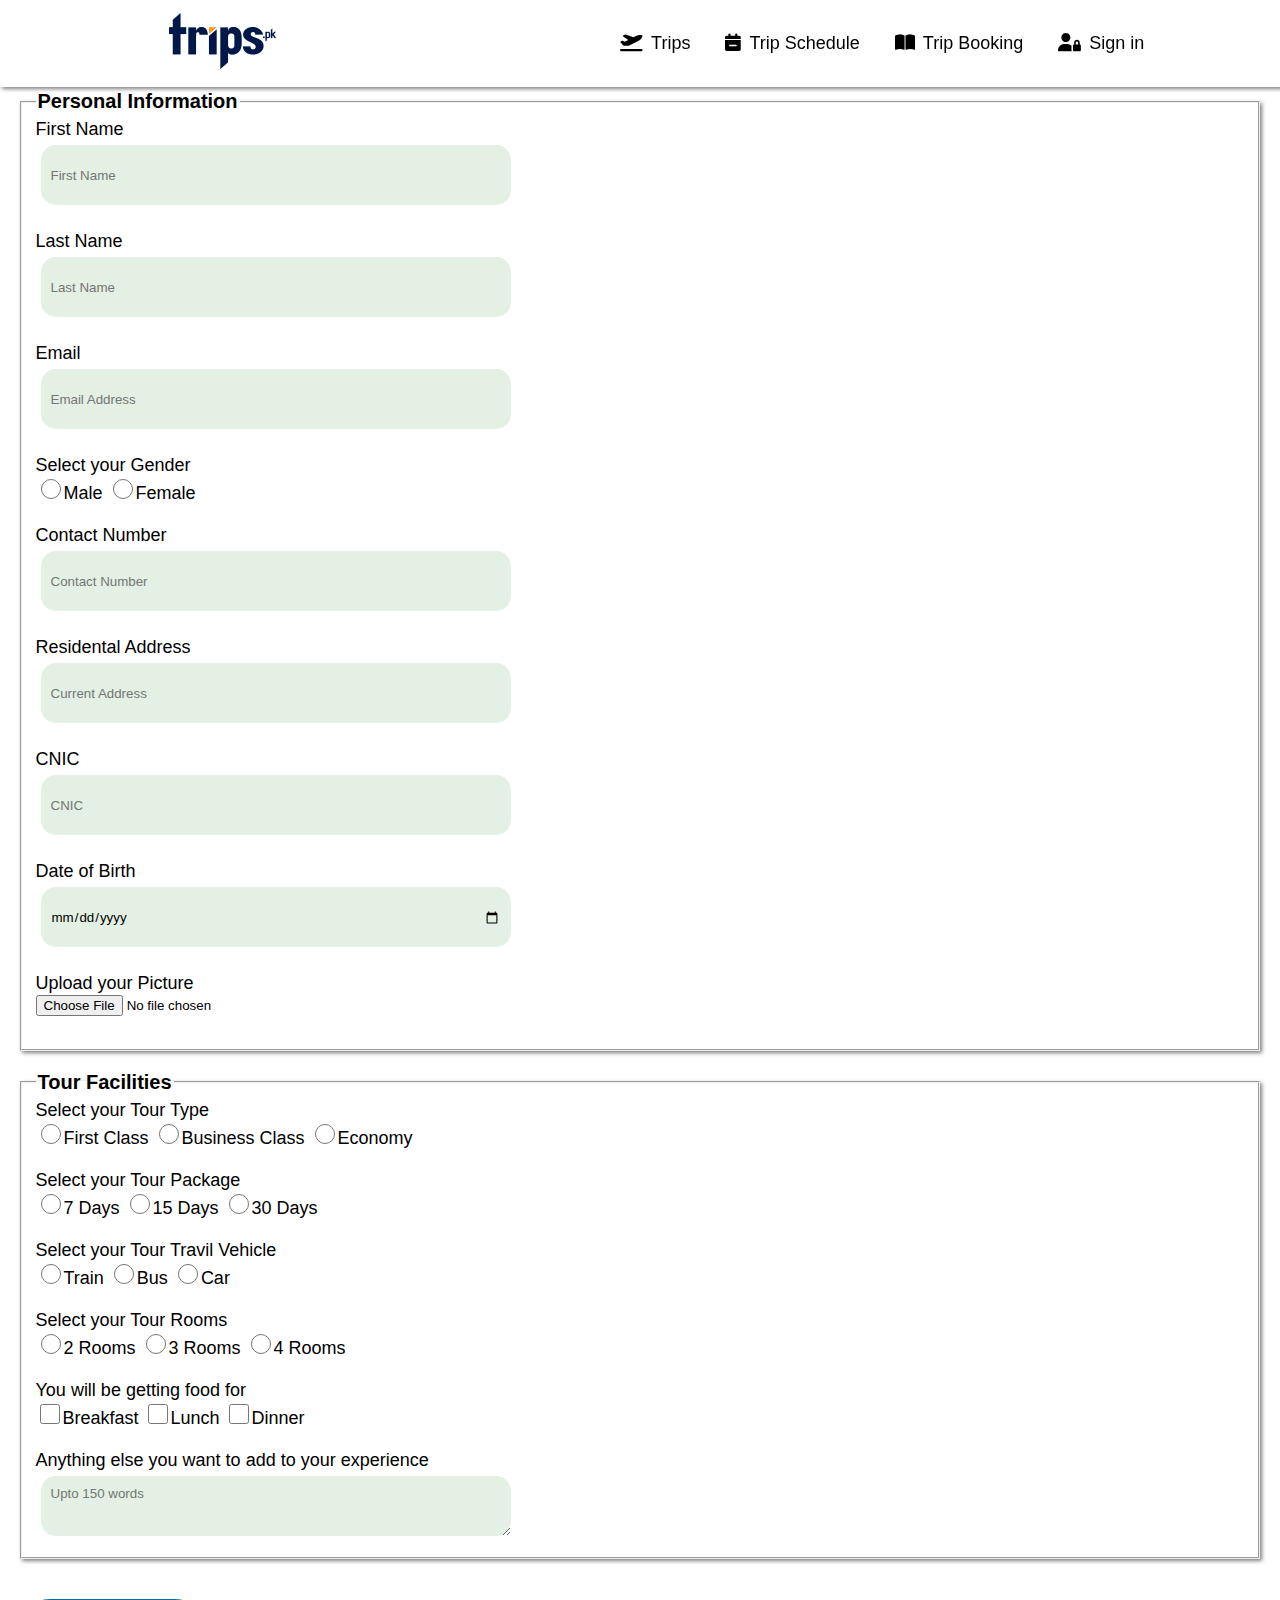
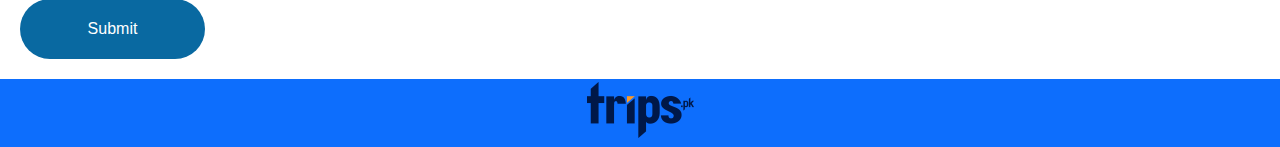
<file: Form/form.html>
<!DOCTYPE html>
<html lang="en">
<head>
    <meta charset="UTF-8">
    <meta http-equiv="X-UA-Compatible" content="IE=edge">
    <meta name="viewport" content="width=device-width, initial-scale=1.0">
    <title>Tourism Pakistan</title>
    <link rel="stylesheet" href="../index.css">
    <link rel="stylesheet" href="https://cdnjs.cloudflare.com/ajax/libs/font-awesome/6.2.1/css/all.min.css">
    <link rel="stylesheet" href="forms.css">
</head>
<body>
    <nav>
        <div class="logo-img">
           <a href="../index.html"><img src="../images/Logo-img.png" alt="main logo" ></a>
        </div>

        <div>
            <ul>
                <li class="nav-content"><a href="../index.html"><i class="fa-solid fa-plane-departure"></i>Trips</a></li>
                <li class="nav-content"><a href="../Tour Schedule/tourschedule.html"><i class="fa-solid fa-calendar-minus"></i>Trip Schedule</a></li>
                <li class="nav-content"><a href="../Form/form.html"><i class="fa-solid fa-book-open"></i>Trip Booking</a></li>
                <li class="nav-content"><a href="../Signin/signin.html"><i class="fa-solid fa-user-lock"></i>Sign in</a></li>
            </ul>
        </div>
    </nav>

    <form>
        <fieldset class="pers-info">
            <legend><b>Personal Information</b></legend>
            <label>First Name</label>
            <br>
            <input class="input-type-1" required type="text" placeholder="First Name" name="fname" id="fname">
            <br>
            <br>

            <label>Last Name</label>
            <br>
            <input class="input-type-1" required type="text" placeholder="Last Name" name="lname" id="lname">
            <br>
            <br>

            <label>Email</label>
            <br>
            <input class="input-type-1" required type="email" placeholder="Email Address" name="email" id="email">
            <br>
            <br>

            <label>Select your Gender</label>
            <br>
            <input class="input-type-2" type="radio" name="gender" id="male">Male
            <input class="input-type-2" type="radio" name="gender" id="female">Female
            <br>
            <br>

            <label>Contact Number</label>
            <br>
            <input class="input-type-1" required type="text" placeholder="Contact Number" name="cnum" id="cnum" maxlength="11">
            <br>
            <br>

            <label>Residental Address</label>
            <br>
            <input class="input-type-1" required type="text" placeholder="Current Address" name="haddress" id="haddress">
            <br>
            <br>

            <label>CNIC</label>
            <br>
            <input class="input-type-1" required type="text" placeholder="CNIC" name="cnic" id="cnic" maxlength="13">
            <br>
            <br>

            <label>Date of Birth</label>
            <br>
            <input class="input-type-1" required type="date" placeholder="Date of Birth" name="dob" id="dob">
            <br>
            <br>

            <label>Upload your Picture</label>
            <br>
            <input required type="file" name="userpic" id="userpic">
            <br>
            <br>
        </fieldset>


        <fieldset class="tour-fac">
            <legend><b>Tour Facilities</b></legend>

            <label>Select your Tour Type</label>
            <br>
            <input type="radio" name="ttype" id="firstclass">First Class
            <input type="radio" name="ttype" id="businessclass">Business Class
            <input type="radio" name="ttype" id="economy">Economy
            <br>
            <br>

            <label>Select your Tour Package</label>
            <br>
            <input type="radio" name="tpackage" id="7days">7 Days
            <input type="radio" name="tpackage" id="15days">15 Days
            <input type="radio" name="tpackage" id="30days">30 Days
            <br>
            <br>

            <label>Select your Tour Travil Vehicle</label>
            <br>
            <input type="radio" name="ttravil" id="train">Train
            <input type="radio" name="ttravil" id="bus">Bus
            <input type="radio" name="ttravil" id="car">Car
            <br>
            <br>

            <label>Select your Tour Rooms</label>
            <br>
            <input type="radio" name="troom" id="2rooms">2 Rooms
            <input type="radio" name="troom" id="3rooms">3 Rooms
            <input type="radio" name="troom" id="4rooms">4 Rooms
            <br>
            <br>

            <label>You will be getting food for</label>
            <br>
            <input type="checkbox" name="breakfast" id="breakfast">Breakfast
            <input type="checkbox" name="lunch" id="lunch">Lunch
            <input type="checkbox" name="dinner" id="dinner">Dinner
            <br>
            <br>

            <label>Anything else you want to add to your experience</label>
            <br>
            <textarea class="input-type-1" placeholder="Upto 150 words" rows="5" cols="50"></textarea>
        </fieldset>
        
        <div>
            <input class="btn-submit" type="submit"  value="Submit"/>
        </div>    
    </form>

    

    <footer class="footer-section">
        <a class="home-link" href="../index.html"><img src="../images/Logo-img.png" alt="main logo" ></a>
 </footer> 
</body>
</html>
</file>
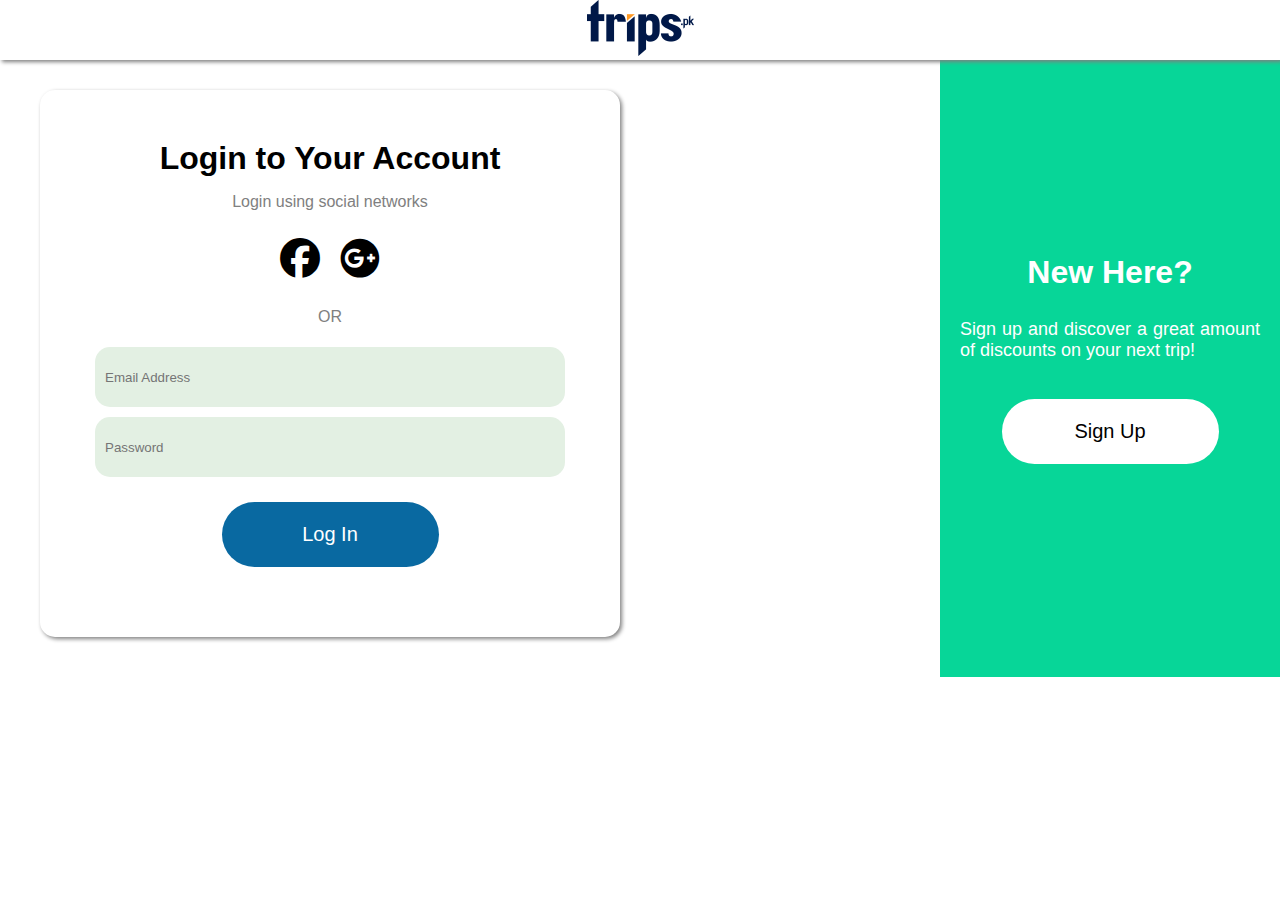
<file: Signin/signin.html>
<!DOCTYPE html>
<html lang="en">
<head>
    <meta charset="UTF-8">
    <meta http-equiv="X-UA-Compatible" content="IE=edge">
    <meta name="viewport" content="width=device-width, initial-scale=1.0">
    <title>Tourism In Pakistan</title>
    <link rel="stylesheet" href="sign.css">
    <link rel="stylesheet" href="https://cdnjs.cloudflare.com/ajax/libs/font-awesome/6.2.1/css/all.min.css">
</head>
<body>

    <nav>
        <div class="logo-img">
           <a href="../index.html"><img src="../images/Logo-img.png" alt="main logo" ></a>
        </div>
    </nav>

    <div class="main-div">


        <div class="main-1">
            <h1>Login to Your Account</h1>
            <p>Login using social networks</p>
            <div class="links-main">
                <a href="#"><i class="fa-brands fa-facebook"></i></a>
                <a href="#"><i class="fa-brands fa-google-plus"></i></a>
            </div>
            <p>OR</p>
            <input required type="email" placeholder="Email Address">
            <input required type="password" placeholder="Password">
            <a class="btn" href="#">Log In</a>
            

        </div>

        <div class="main-2">
            <h1>New Here?</h1>
            <p>Sign up and discover a great amount of discounts on your next trip!</p>
            <a class="sec-btn" href="signup.html">Sign Up</a>
            
        </div>

    </div>

    
</body>
</html>
</file>
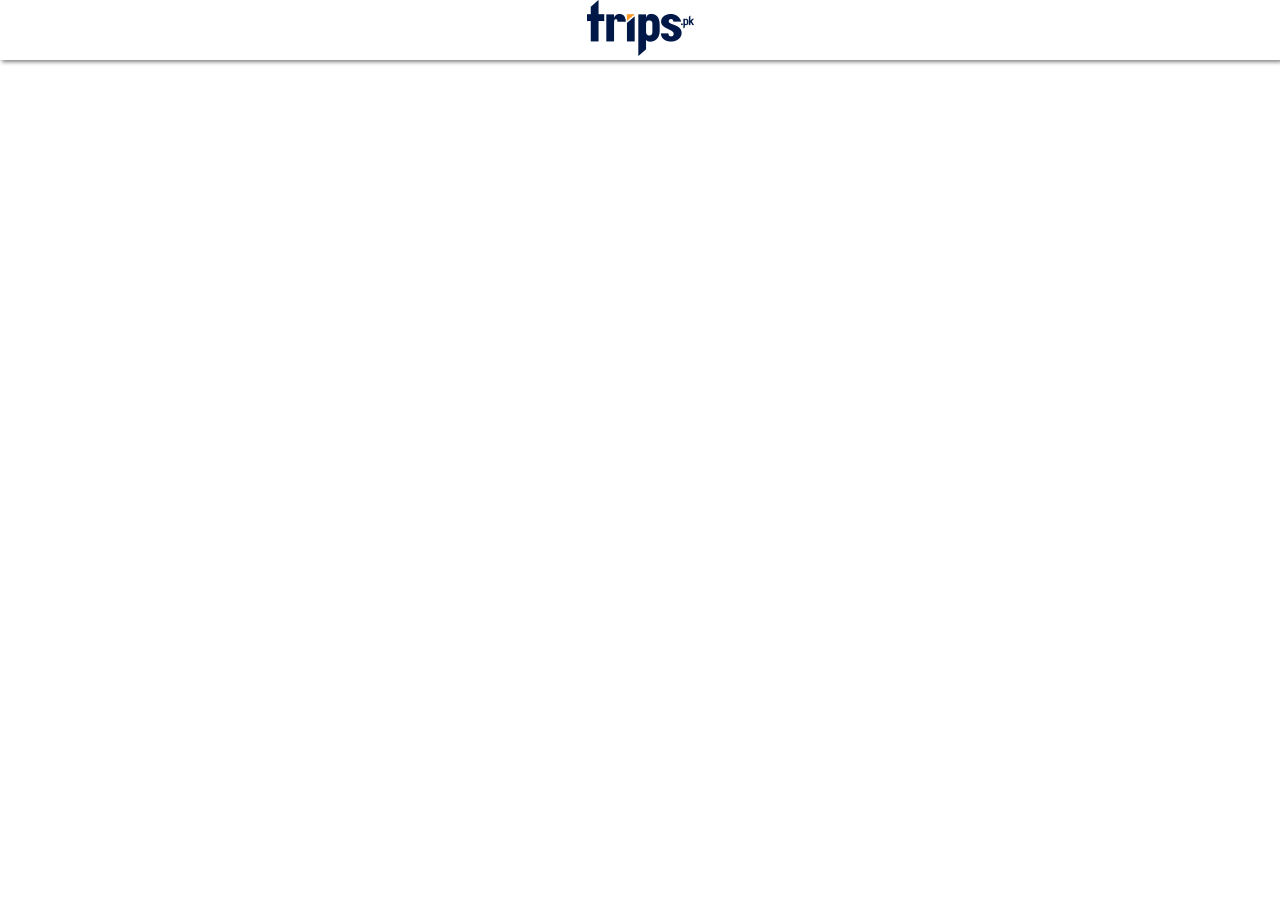
<file: Signin/signup.html>
<!DOCTYPE html>
<html lang="en">
<head>
    <meta charset="UTF-8">
    <meta http-equiv="X-UA-Compatible" content="IE=edge">
    <meta name="viewport" content="width=device-width, initial-scale=1.0">
    <title>Pakistan Tourism</title>
    <link rel="stylesheet" href="https://cdnjs.cloudflare.com/ajax/libs/font-awesome/6.2.1/css/all.min.css">
    <link rel="stylesheet" href="sign.css">
</head>
<body>
    <nav>
        <div class="logo-img">
           <a href="../index.html"><img src="../images/Logo-img.png" alt="main logo" ></a>
        </div>
    </nav>



    



    <footer class="footer-section">
        <a class="home-link" href="../index.html"><img src="../images/Logo-img.png" alt="main logo" ></a>
 </footer> 
</body>
</html>
</file>
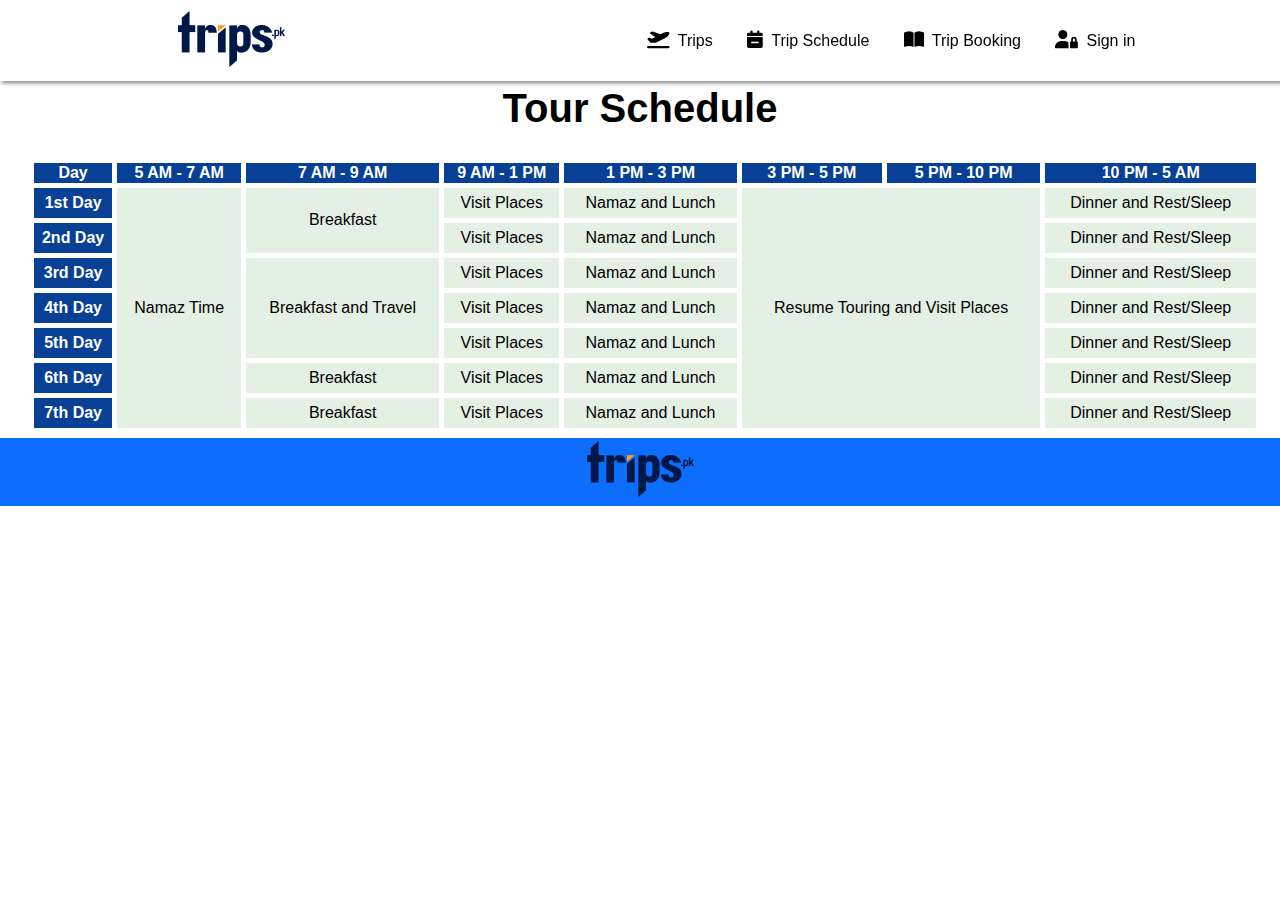
<file: Tour Schedule/tourschedule.html>
<!DOCTYPE html>
<html lang="en">
<head>
    <meta charset="UTF-8">
    <meta http-equiv="X-UA-Compatible" content="IE=edge">
    <meta name="viewport" content="width=device-width, initial-scale=1.0">
    <link rel="stylesheet" href="../index.css">
    <title>Pakistan Tourism</title>
    <link rel="stylesheet" href="https://cdnjs.cloudflare.com/ajax/libs/font-awesome/6.2.1/css/all.min.css">
    <link rel="stylesheet" href="schedule.css">
</head>
<body>
    <nav>
        <div class="logo-img">
           <a href="../index.html"><img src="../images/Logo-img.png" alt="main logo" ></a>
        </div>

        <div>
            <ul>
                <li class="nav-content"><a href="../index.html"><i class="fa-solid fa-plane-departure"></i>Trips</a></li>
                <li class="nav-content"><a href="../Tour Schedule/tourschedule.html"><i class="fa-solid fa-calendar-minus"></i>Trip Schedule</a></li>
                <li class="nav-content"><a href="../Form/form.html"><i class="fa-solid fa-book-open"></i>Trip Booking</a></li>
                <li class="nav-content"><a href="../Signin/signin.html"><i class="fa-solid fa-user-lock"></i>Sign in</a></li>
            </ul>
        </div>
    </nav>

    <h1 class="main-heading head-spacing">Tour Schedule</h1>

    <table>
        <tr>
            <th>Day</th>
            <th>5 AM - 7 AM</th>
            <th>7 AM - 9 AM</th>
            <th>9 AM - 1 PM</th>
            <th>1 PM - 3 PM</th>
            <th>3 PM - 5 PM</th>
            <th>5 PM - 10 PM</th>
            <th>10 PM - 5 AM</th>
        </tr>
        
        <tr>
            <th>1st Day</th>
            <td rowspan="7">Namaz Time</td>
            <td rowspan="2">Breakfast</td>
            <td>Visit Places</td>
            <td>Namaz and Lunch</td>
            <td colspan="2" rowspan="7">Resume Touring and Visit Places</td>
            <td>Dinner and Rest/Sleep</td>
            
        </tr>

        <tr>
            <th>2nd Day</th>
            <td>Visit Places</td>
            <td>Namaz and Lunch</td>
            <td>Dinner and Rest/Sleep</td>
            
        </tr>

        <tr>
            <th>3rd Day</th>
            <td rowspan="3">Breakfast and Travel</td>
            <td>Visit Places</td>
            <td>Namaz and Lunch</td>
            <td>Dinner and Rest/Sleep</td>
            
        </tr>

        <tr>
            <th>4th Day</th>
            <td>Visit Places</td>
            <td>Namaz and Lunch</td>
            <td>Dinner and Rest/Sleep</td>
            
        </tr>

        <tr>
            <th>5th Day</th>
            <td>Visit Places</td>
            <td>Namaz and Lunch</td>
            <td>Dinner and Rest/Sleep</td>
            
        </tr>

        <tr>
            <th>6th Day</th>
            <td>Breakfast</td>
            <td>Visit Places</td>
            <td>Namaz and Lunch</td>
            <td>Dinner and Rest/Sleep</td>
            
        </tr>

        <tr>
            <th>7th Day</th>
            <td>Breakfast</td>
            <td>Visit Places</td>
            <td>Namaz and Lunch</td>
            <td>Dinner and Rest/Sleep</td>
            
        </tr>
        
    </table>
    

    <footer class="footer-section">
        <a class="home-link" href="../index.html"><img src="../images/Logo-img.png" alt="main logo" ></a>
 </footer>   
</body>
</html>
</file>
<file: index.css>
@font-face {
    font-family: Poppins-Medium;
    src: url("C:\Users\saad5\Desktop\Tourism in Pakistan(Saad Ibrahim)\Tourism in Pakistan(Saad Ibrahim)\fonts\Poppins\Poppins-Medium.ttf");
}

*{

    font-family:'Poppins-Medium',sans-serif ;
}

body{
    margin: 0;
    padding: 0;
}

a{
    text-decoration: none;
    color: black;
}

.btn{
    display: inline-block;
    margin: 20px;
    border-radius: 48px;
    padding: 21px 16px;
    background-color: #0969a1;
    color: white;
    font-size: 20px;
   
    }

.btn:hover{
    box-shadow: 6px 6px 12px black;
    opacity: 96%;
}




.cardbtn{
    display: inline-block;
    margin: 20px;
    border-radius: 40px;
    padding: 44px 73px;
    background-color: white;
    color: black;
    font-size: 20px;
}

.cardbtn:hover{ 
    border-bottom-width: 3px;
    border-bottom-color: #0d6efd;
    border-bottom-style: solid;
}

.multi-btn-div{
    display: flex;
    margin-top: 86px;
    padding: 0 24px;
    justify-content: center;
    align-content: center;

}

.btn-white{
    display: flex;
    margin: 10px;
    padding: 11px 16px;
    background-color: white;
    border: 1px solid black;
    border-radius: 12px;
    cursor: pointer;
    justify-content: space-between;
    height: 42px;
    width: 117px;
}

.btn-white:hover{
    background-color: black;
    color: white;
}

.btn-white>i{
    font-size: 18px;
    /* margin-left: 23px; */
    
}

/* .btn-explore{
    display: flex;
    margin: 10px;
    padding: 11px 16px;
    background-color: white;
    border: 1px solid black;
    border-radius: 40px;
    cursor: pointer;
    justify-content: center;
    align-items: center;
    height: 42px;
    width: 117px;
}

.btn-explore:hover{
    background-color: black;
    color: white;
} */
nav{
    display: flex;
    justify-content: space-around;
    align-items: center;
    box-shadow: 2px 2px 4px grey;
    padding: 0 24px;
    position: fixed;
    top: 0;
    width: 100%;
    background-color: #fff;
    z-index: 100;
}

.nav-content{
    display: inline-block;
    text-decoration: none;
    padding: 10px;
    margin: 5px;
    border-radius: 115px;
}

.nav-content:hover{
    background-color:#e3f0e3;
    cursor: pointer;
}

.nav-content>a>i{
    font-size: 18px;
    margin-right: 8px;
}

.title-heading{
    font-size: 40px;
    text-align: center;
    
}

.resp-nav{
    display: none;
}

.resp-nav-div{
    margin-top: 100px;
    display: none;
    justify-content: center;
    align-items: center;
    flex-direction: column;
}

.resp-nav-div>a{
    display: block;
    font-size: 30px;
    padding: 20px;
}



.main-img-cont{
    margin-top: 20px;
    padding: 0 24px;
    position: relative;
    margin-bottom: 40px;
    
}
.main-img{
    border-radius: 80px;
    /* opacity: 90%; */
    
}


.main-img-cont>.trip-plan{
    position: absolute;
    left: 50px;
    bottom: 240px;
    color: white;
    font-size: 40px;
    text-shadow: 6px 6px 12px black;
    padding-bottom:18px ;
}

.main-img-cont>.trip-plan-text{
    position: absolute;
    left: 50px;
    bottom: 240px;
    color: white;
    text-shadow: 6px 6px 12px black;
    font-size: 18px;
    
}

.main-heading{
    font-size: 40px;
    text-align: center;
    margin-right: 50px ;
    margin-left: 50px;
    
}

.main-text{
    background-color: #e6f4fd;
    text-align: justify;
    border-radius: 39px;
    padding: 16px;
    margin: 15px auto;
}

.search-cont{
    /* background-color: #eff8ff; */
    background-image: url("https://static.tacdn.com/img2/brand/home/homemar2022_dt_trans.webp");
    text-align: center;
    padding: 80px 24px;
    color: white;
        
}

.search-cont>h1{
    text-shadow: 6px 6px 12px black;
    
}

.search-bar{
    padding-left: 18px;
    height: 60px;
    width: 530px;
    border-radius: 55px;
    font-size: 15px;
    box-shadow: 6px 6px 12px black;
    border: none;
    
}


.tour-img-head{
    /* display: flex;
    
    justify-content: center;
    flex-direction: column; */
    text-align: center;
    margin-top: 10px;
    margin-bottom: 10px;
    padding: 0 24px;
}

.tour-img-cont{
    display: flex;
    align-content: center;
    justify-content: center;
    flex-wrap: wrap; 
    padding: 0 24px;
    
}

.tour-img{
    margin: 5px;
    cursor: pointer;
    position: relative;
}

.icon-heart{
    display: flex;
    position: absolute;
    top: 10px;
    right: 10px;
    background-color: white;
    border-radius: 100%;
    width: 50px;
    height: 50px;
    justify-content: center;
    align-items: center;
    z-index: 99;
}

.icon-heart > i {
    margin-right: 0px;
    font-size: 25px;
  }

.tour-img-block{
    display: block;
    margin-top: 5px;
    margin-bottom: 5px;
    text-decoration: none;
}

.tour-img-link{
    display: flex;
    flex-direction: column;
    font-weight: 600;
    font-size: 18px;
}
.tour-img-link:hover{
    text-decoration: underline;
    opacity: 80%;
    
}

.tour-img-review{
    font-size: 12px;
}

.tour-img-price{
    font-weight: 600;
    font-size: 16px;
    
}

.dest-heading{
    text-align: center;
    margin: 34px;
    
}

.dest-cont{
    display: flex;
    justify-content: space-around;
    flex-wrap: wrap;
    background-color: #eff8ff;
    border-radius: 39px;
    padding: 0 24px;
}


.booking-section{
    text-align: center;
    background-color: aliceblue;
    margin: 10px;
    
}



.footer-section{
    background-color: #0d6efd;
    text-align: center;
    padding: 3px;

}

.home-link{
    color: white;
    font-size: 24px;
    font-weight: 600;
    
}

.content-heading{   
    text-align: center;
}

.ref-link-cont{
    background-color: #f8f9fa;
    border: 1px solid #a2a9b1 ;
    padding: 5px auto;
    width: 420px;
    
    
}

.sub-img{
    display: block;
    border-radius: 50px;
    margin: 0 auto;
    
}
.nav-content-div{
    display: block;
}

@media (max-width: 768px) {
    
    .nav-content-div{
        display: none;
    }

    .resp-nav{
        display: block;
    }
}
</file>
<file: Form/forms.css>
body{
    font-size: 18px;
}
fieldset{
    margin: 20px;
}
fieldset>legend{
    font-size: 20px;
    font-weight: 500;

}
.pers-info{
    margin-top: 90px;
    /* background-color: aqua; */
    box-shadow: 2px 2px 4px grey;
}
.input-type-1{
    margin: 5px;
    padding: 10px;
    height: 40px;
    width: 450px;
    border: none;
    border-radius: 15px;
    background-color: #e3f0e3;
}

.input-type-2{
    height: 20px;
    width: 20px;
}

.tour-fac{
    box-shadow: 2px 2px 4px grey;

}

.tour-fac>input{
    height: 20px;
    width: 20px;   
}

.btn-submit{
    margin: 20px;
    padding: 21px 16px;
    font-size: 16px;
    width: 185px;
    border: none;
    border-radius: 48px;
    background-color:#0969a1;
    color: white;
}
</file>
<file: Signin/sign.css>
@font-face {
    font-family: Poppins-Medium;
    src: url("C:\Users\saad5\Desktop\Tourism in Pakistan(Saad Ibrahim)\Tourism in Pakistan(Saad Ibrahim)\fonts\Poppins\Poppins-Medium.ttf");
}

*{

    font-family:'Poppins-Medium',sans-serif ;
}

body{
    margin: 0;
    padding: 0;
}

a{
    text-decoration: none;
    color: black;
}

.btn{
    display: inline-block;
    margin: 20px;
    border-radius: 48px;
    padding: 21px 16px;
    background-color: #0969a1;
    color: white;
    font-size: 20px;
    width: 185px;
   
}

.btn:hover{
    box-shadow: 6px 6px 12px black;
    opacity: 96%;
}

.sec-btn{
    display: inline-block;
    margin: 20px;
    border-radius: 48px;
    padding: 21px 16px;
    background-color: white;
    color: black;
    font-size: 20px;
    width: 185px;
    text-align: center;

}

.sec-btn:hover{
    box-shadow: 6px 6px 12px black;
    opacity: 96%;
}

nav{
    display: flex;
    justify-content: space-around;
    box-shadow: 2px 2px 4px grey;
    position: fixed;
    top: 0;
    width: 100%;
    background-color: #fff;

}

.logo-img>img{
    
    border-radius: 15px;
    margin: 10px;
    
}


.main-div{
    display: flex;
    justify-content: space-between;
    /* flex-wrap: wrap; */
    margin-top: 50px;
    /* background-color: aqua; */
}

.main-1{
    display: flex;
    padding: 50px;
    flex-direction: column;
    align-items: center;
    text-align: center;
    box-shadow: 2px 2px 4px grey; 
    margin: 40px;
    border-radius: 15px;
}

.main-1>h1{
    margin: 0;
}

.main-1>input{
    margin: 5px;
    padding: 10px;
    height: 40px;
    width: 450px;
    border: none;
    border-radius: 15px;
    background-color: #e3f0e3;
    
}

.main-1>p{
    color: grey;
}

.links-main{
    display: flex;
    /* background-color: blue; */
    
}

.links-main>a{
    display: inline-block;
    font-size: 40px;
    padding: 10px;
}

.main-2{
    display: flex;
    flex-direction: column;
    background-color:#07d698;
    align-items: center;
    justify-content: center;
    text-align: justify;
    padding: 20px;
    width: 300px;
    
}

.main-2>h1{
    margin: 10px;
    color: white;
}

.main-2>p{
    font-size: 18px;
    color: white;
}

@media screen and (max-width: 1002px){
    .main-div{
        flex-direction: column;
        justify-content: center;
    }

    .main-1{
        margin: 30px 10px;
        width: 90%;
        
    }
    .main-1>input{
        
        height: 40px;
        width: 100%;
        
        
    }

    .main-2{
        width: 90%;
        padding: 50px;
    }

}
</file>
<file: Tour Schedule/schedule.css>
.head-spacing{
    margin-top: 86px;
}
table{
    width: 100%;
    /* border: 1px solid black; */
    border-spacing: 5px;
    margin: 5px;
    padding: 0 24px;
    
}

td{
    /* border: 1px solid black; */
    text-align: center;
    padding: 6px;
    background-color:#e3f0e3;

}

th{
    color: white;
    font-size: 16px;
    background-color: #084096;
    /* border-bottom: 1px solid grey; */
}
</file>
